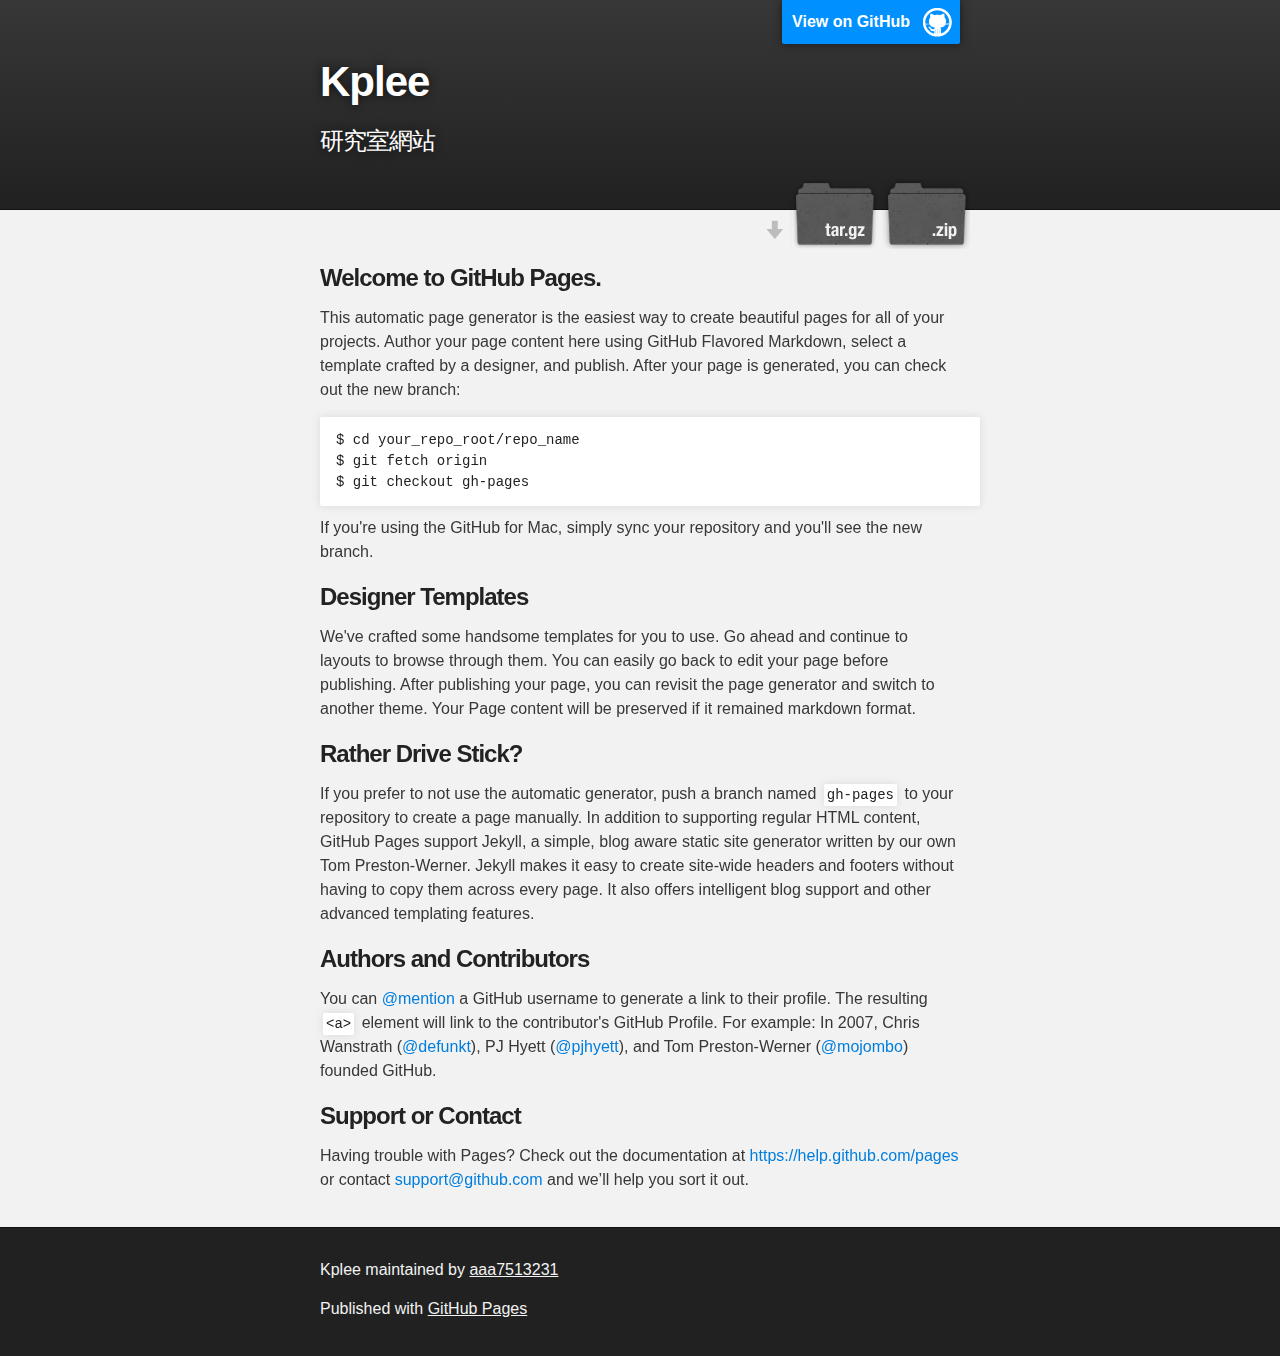
<file: index.html>
<!DOCTYPE html>
<html>

  <head>
    <meta charset='utf-8'>
    <meta http-equiv="X-UA-Compatible" content="chrome=1">
    <meta name="description" content="Kplee : 研究室網站">

    <link rel="stylesheet" type="text/css" media="screen" href="stylesheets/stylesheet.css">

    <title>Kplee</title>
  </head>

  <body>

    <!-- HEADER -->
    <div id="header_wrap" class="outer">
        <header class="inner">
          <a id="forkme_banner" href="https://github.com/aaa7513231/Kplee">View on GitHub</a>

          <h1 id="project_title">Kplee</h1>
          <h2 id="project_tagline">研究室網站</h2>

            <section id="downloads">
              <a class="zip_download_link" href="https://github.com/aaa7513231/Kplee/zipball/master">Download this project as a .zip file</a>
              <a class="tar_download_link" href="https://github.com/aaa7513231/Kplee/tarball/master">Download this project as a tar.gz file</a>
            </section>
        </header>
    </div>

    <!-- MAIN CONTENT -->
    <div id="main_content_wrap" class="outer">
      <section id="main_content" class="inner">
        <h3>
<a id="welcome-to-github-pages" class="anchor" href="#welcome-to-github-pages" aria-hidden="true"><span class="octicon octicon-link"></span></a>Welcome to GitHub Pages.</h3>

<p>This automatic page generator is the easiest way to create beautiful pages for all of your projects. Author your page content here using GitHub Flavored Markdown, select a template crafted by a designer, and publish. After your page is generated, you can check out the new branch:</p>

<pre><code>$ cd your_repo_root/repo_name
$ git fetch origin
$ git checkout gh-pages
</code></pre>

<p>If you're using the GitHub for Mac, simply sync your repository and you'll see the new branch.</p>

<h3>
<a id="designer-templates" class="anchor" href="#designer-templates" aria-hidden="true"><span class="octicon octicon-link"></span></a>Designer Templates</h3>

<p>We've crafted some handsome templates for you to use. Go ahead and continue to layouts to browse through them. You can easily go back to edit your page before publishing. After publishing your page, you can revisit the page generator and switch to another theme. Your Page content will be preserved if it remained markdown format.</p>

<h3>
<a id="rather-drive-stick" class="anchor" href="#rather-drive-stick" aria-hidden="true"><span class="octicon octicon-link"></span></a>Rather Drive Stick?</h3>

<p>If you prefer to not use the automatic generator, push a branch named <code>gh-pages</code> to your repository to create a page manually. In addition to supporting regular HTML content, GitHub Pages support Jekyll, a simple, blog aware static site generator written by our own Tom Preston-Werner. Jekyll makes it easy to create site-wide headers and footers without having to copy them across every page. It also offers intelligent blog support and other advanced templating features.</p>

<h3>
<a id="authors-and-contributors" class="anchor" href="#authors-and-contributors" aria-hidden="true"><span class="octicon octicon-link"></span></a>Authors and Contributors</h3>

<p>You can <a href="https://github.com/blog/821" class="user-mention">@mention</a> a GitHub username to generate a link to their profile. The resulting <code>&lt;a&gt;</code> element will link to the contributor's GitHub Profile. For example: In 2007, Chris Wanstrath (<a href="https://github.com/defunkt" class="user-mention">@defunkt</a>), PJ Hyett (<a href="https://github.com/pjhyett" class="user-mention">@pjhyett</a>), and Tom Preston-Werner (<a href="https://github.com/mojombo" class="user-mention">@mojombo</a>) founded GitHub.</p>

<h3>
<a id="support-or-contact" class="anchor" href="#support-or-contact" aria-hidden="true"><span class="octicon octicon-link"></span></a>Support or Contact</h3>

<p>Having trouble with Pages? Check out the documentation at <a href="https://help.github.com/pages">https://help.github.com/pages</a> or contact <a href="mailto:support@github.com">support@github.com</a> and we’ll help you sort it out.</p>
      </section>
    </div>

    <!-- FOOTER  -->
    <div id="footer_wrap" class="outer">
      <footer class="inner">
        <p class="copyright">Kplee maintained by <a href="https://github.com/aaa7513231">aaa7513231</a></p>
        <p>Published with <a href="https://pages.github.com">GitHub Pages</a></p>
      </footer>
    </div>

    

  </body>
</html>
</file>
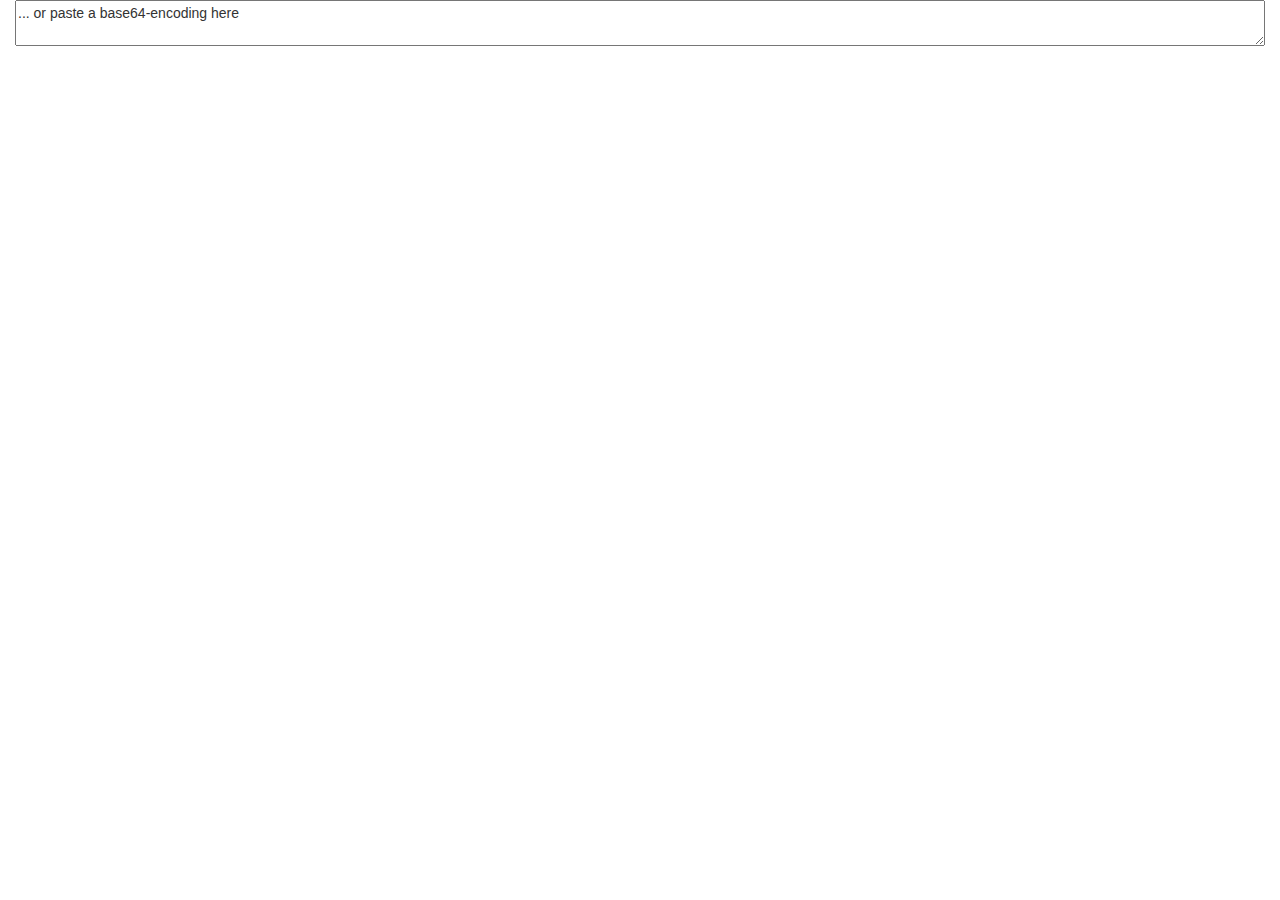
<file: CsvInputVerify/Index.html>
<!DOCTYPE html>
<html>
  <head>
    <meta charset="UTF-8">
    <title>CSV驗證</title>
    <meta http-equiv="Content-Type" content="text/html; charset=UTF-8" />
	 <!-- Bootstrap Core CSS -->
    <link href="bootstrap/css/bootstrap.min.css" rel="stylesheet"> 
	<!-- bootstrap-table -->
    <link href="bootstrap/css/bootstrap-table.css" rel="stylesheet">

	<style type="text/css">
	.col-center{
		text-align:center;
	}
	.fullheigh{
		height:100%;
	}
	.eightywidth{
		width:80%;
	}
	body,html{
		height:100%;
	}
	#b64data{
		width:100%;
	}
	tbody{
		overflow-y: scroll;
	}
	table{
		height:100%; 
	}
	#excel_table{
		height:80%; 
	}
	</style>
  </head>
  <body>
	
	<div class="container-fluid fullheigh">
		
		<div class="row fullheigh">
			<div class="col-md-12 col-center fullheigh">
				<textarea id="b64data" name="excel_data">... or paste a base64-encoding here</textarea>
				<div id="excel_table"></div>
			</div>
		</div>
    </div>
	
	
    <!-- jQuery 2.1.3 -->
    <script src="plugins/jQuery/jQuery-2.1.3.min.js"></script>
    <!-- Bootstrap 3.3.2 JS -->
    <script src="bootstrap/js/bootstrap.min.js" type="text/javascript"></script>
	<!-- bootstrap-table -->
	<script src="bootstrap/js/bootstrap-table.js"></script>
	<!-- 頁面 JS -->
	<script type="text/javascript">
	$(function() {
        $('textarea[name=excel_data]').keyup(function() {
            var data = $(this).val();
            var rows = data.split("\n");
			var tableString = '<table id=\"table\" data-show-columns=\"true\" data-click-to-select=\"true\" data-search=\"true\" data-show-toggle=\"true\" data-height=\"800\"';
			tableString = tableString + 'data-query-params=\"queryParams\"';
			tableString = tableString + 'data-pagination=\"true\"';
			tableString = tableString + '>';
			
            var table = $(tableString);    
			var thead = $('<thead \"/>');
			var tr = $('<tr \"/>');
			var RowsCount=0;
			//組合thead
            for(var y in rows) {
				var cellCounts=0;
				if(RowsCount==0){
					var cells = rows[y].split("\t");
					
					tr.append('<th data-field=\"state\" data-checkbox=\"true\"> </th>');
					for(var x in cells) {
						tr.append('<th data-field=\"'+cellCounts+'\">'+cellCounts+'</th>');
						cellCounts++;
					}
					thead.append(tr);
				}
                RowsCount++;
            }
			table.append(thead);
			//組合json array
			var Data = [];
			for(var y in rows) {
				var DataSet = [];
				var cells = rows[y].split("\t");
				var cellCounts=0;
				for(var x in cells) {
					DataSet[cellCounts] = cells[x];
					cellCounts++;
				}
				Data.push(DataSet);
            }
			console.log(Data);
            $('#excel_table').html(table);
			$('#table').bootstrapTable({
				data: Data
			});
			
        });
    });
	</script>
  </body>
</html>
</file>
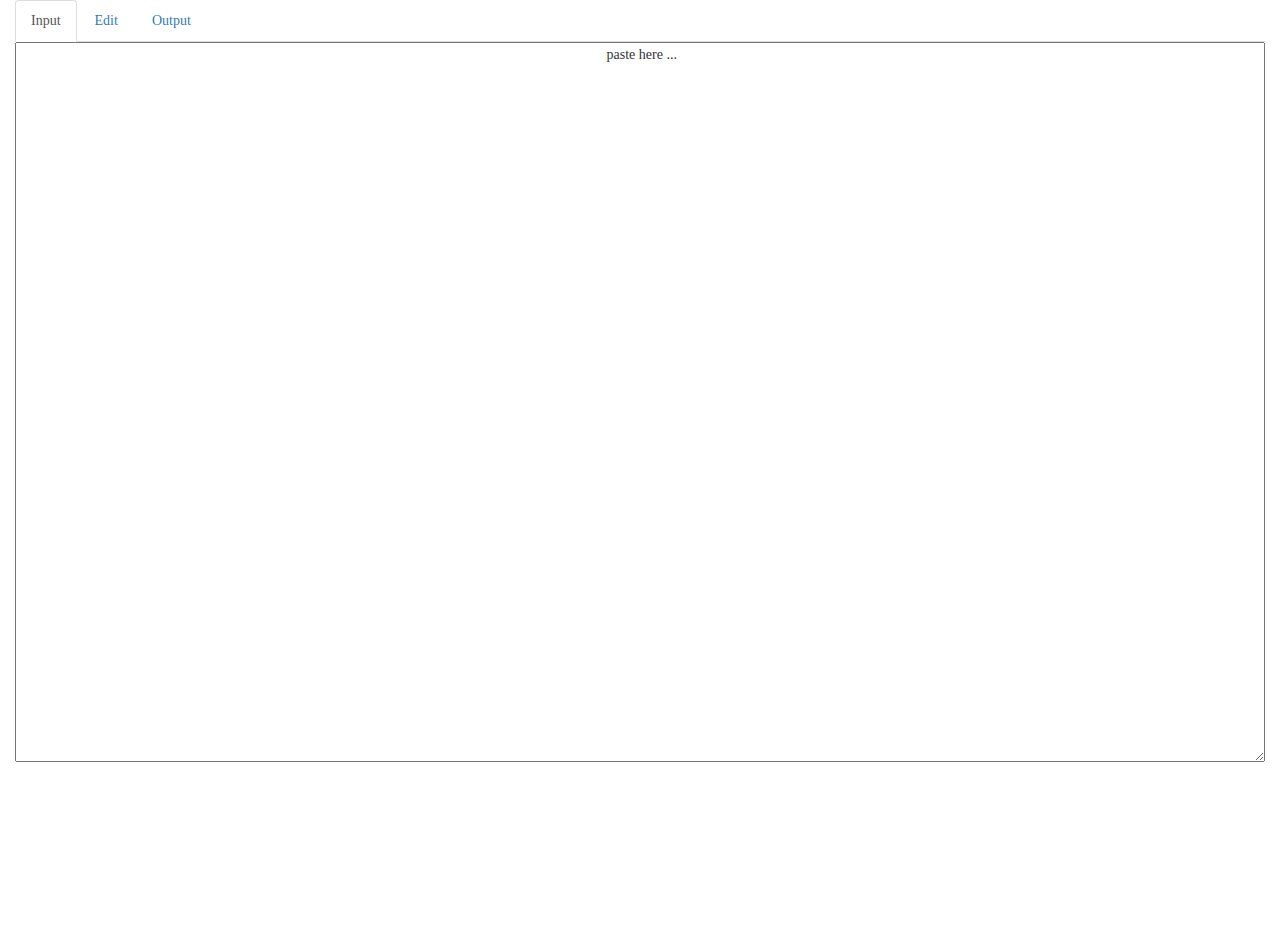
<file: CsvInputVerify/Index2.html>
<!DOCTYPE html>
<html>
  <head>
    <meta charset="UTF-8">
    <title>負載表輸入驗證</title>
    <meta http-equiv="Content-Type" content="text/html; charset=UTF-8" />
	 <!-- Bootstrap Core CSS -->
    <link href="bootstrap/css/bootstrap.min.css" rel="stylesheet"> 
	<!-- bootstrap-table -->
    <link href="bootstrap/css/bootstrap-table.css" rel="stylesheet">
	<!-- bootstrap-table editable-->
    <link href="bootstrap/css/bootstrap-table-editable.css" rel="stylesheet">	
	<style type="text/css">
	.col-center{
		text-align:center;
	}
	.fullheigh{
		height:100%;
	}
	.eightywidth{
		width:80%;
	}
	.eightyheigh{
		height:80%;
	}
	body,html,.tab-content{
		height:100%;
	}
	#b64data{
		width:100%;
	}
	*{
		 font-family: "malgun gothic", simhei;
	}
	</style>
  </head>
  <body>
	
	<div class="container-fluid fullheigh">
		
		<ul class="nav nav-tabs" id="TabNav">
			<li role="presentation" class="active"><a data-toggle="tab" href="#sectionA">Input</a></li>
			<li role="presentation"><a data-toggle="tab" href="#sectionB">Edit</a></li>
			<li role="presentation"><a data-toggle="tab" href="#sectionC">Output</a></li>
		</ul>
		<div class="tab-content">
			<div id="sectionA" class="tab-pane fade in active fullheigh">
				<textarea id="b64data" name="excel_data" class="eightyheigh col-center"> paste here ...</textarea>
			</div>
			<div id="sectionB" class="tab-pane fade eightyheigh">
				<div id="Tag_table" >
					<table id="TagTable"
                        data-toggle="table"
						data-show-header="false">
                        <thead>
                        <tr>
                            <th data-field="id00"></th>
							<th data-field="id01"></th>
							<th data-field="id02"></th>
							<th data-field="id03"></th>
							<th data-field="id04"></th>
							<th data-field="id05"></th>
							<th data-field="id06"></th>
							<th data-field="id07"></th>
							<th data-field="id08"></th>
							<th data-field="id09"></th>
							<th data-field="id10"></th>
							<th data-field="id11"></th>
							<th data-field="id12"></th>
							<th data-field="id13"></th>
							<th data-field="id14"></th>
							<th data-field="id15"></th>
							<th data-field="id16"></th>
							<th data-field="id17"></th>
							<th data-field="id18"></th>
							<th data-field="id19"></th>
							<th data-field="id20"></th>
							<th data-field="id21"></th>
							<th data-field="id22"></th>
							<th data-field="id23"></th>
							<th data-field="id24"></th>
							<th data-field="id25"></th>
							<th data-field="id26"></th>
							<th data-field="id27"></th>
                        </tr>
						
                        </thead>
						<tbody>
							<tr id="tr-id-1" class="tr-class-1">
								<td id="td-id-1" class="td-class-1">樓層Floor</td>
								<td >房間編號Zone number</td>
								<td >房間名稱Zone name</td>
								<td >室內設計條件(夏天)為空調空間再填寫</td>
								<td ></td>
								<td ></td>
								<td >面積</td>
								<td >高度</td>
								<td >體積</td>
								<td >Cleanliness Class</td>
								<td >Cooling Loading</td>
								<td ></td>
								<td ></td>
								<td ></td>
								<td ></td>
								<td ></td>
								<td ></td>
								<td ></td>
								<td ></td>
								<td ></td>
								<td ></td>
								<td ></td>
								<td ></td>
								<td ></td>
								<td ></td>
								<td ></td>
								<td >SYSTEM(設備名稱)</td>
								<td ></td>
							</tr>
							<tr id="tr-id-2" class="tr-class-2">
								<td id="td-id-2" class="td-class-2">0</td>
								<td ></td>
								<td ></td>
								<td >Temperature</td>
								<td ></td>
								<td >Humidity</td>
								<td >A</td>
								<td >H</td>
								<td >V</td>
								<td ></td>
								<td >人員負載</td>
								<td >11</td>
								<td >設備負載</td>
								<td ></td>
								<td ></td>
								<td >Process Cooling Load</td>
								<td ></td>
								<td >照明負荷</td>
								<td ></td>
								<td ></td>
								<td >Infiltration(Overpressure)</td>
								<td >General Exhaust</td>
								<td >Toxic Exhaust</td>
								<td >Makeup Air</td>
								<td >Recirculation air flow rate</td>
								<td >Supply Air</td>
								<td >SA FROM(供風設備名稱)</td>
								<td >OA FROM(外氣設備名稱)</td>
							</tr>
							<tr id="tr-id-3" class="tr-class-3">
								<td id="td-id-3" class="td-class-3"></td>
								<td ></td>
								<td ></td>
								<td >℃</td>
								<td >oF</td>
								<td >%</td>
								<td >(m2)</td>
								<td >(m)</td>
								<td >(m3)</td>
								<td ></td>
								<td >Number</td>
								<td >#/1000ft2 or #/100m2</td>
								<td >(熱負載)W/m2</td>
								<td >(電力負載)W/m2</td>
								<td >(建議)W/m2</td>
								<td >W/m2</td>
								<td >kW</td>
								<td >lux</td>
								<td >kW</td>
								<td >建議值 LPD,W.ft2</td>
								<td >ACH</td>
								<td >CMH</td>
								<td >CMH</td>
								<td >CMH</td>
								<td >CMH</td>
								<td >CMH</td>
								<td ></td>
								<td ></td>
							</tr>
							<tr id="tr-id-4" class="tr-class-4">
								<td id="td-id-4" class="td-class-4">0</td>
								<td >1</td>
								<td >2</td>
								<td >3</td>
								<td >4</td>
								<td >5</td>
								<td >6</td>
								<td >7</td>
								<td >8</td>
								<td >9</td>
								<td >10</td>
								<td >11</td>
								<td >12</td>
								<td >13</td>
								<td >14</td>
								<td >15</td>
								<td >16</td>
								<td >17</td>
								<td >18</td>
								<td >19</td>
								<td >20</td>
								<td >21</td>
								<td >22</td>
								<td >23</td>
								<td >24</td>
								<td >25</td>
								<td >26</td>
								<td >27</td>
							</tr>
						</tbody>
                    </table>
				</div>
				<div id="excel_table" class="eightyheigh"></div>
			</div>
			<div id="sectionC" class="tab-pane fade fullheigh">
				<div id="OutPut_table" class="eightyheigh">
					<div id="OutPut_BootstrapTable_toolbar" class="btn-group"/>
						<button type="button" class="btn btn-default" id="OutPut_BootstrapTable_Save"><i class="glyphicon glyphicon-check"></i></button>
					</div>
					<table id="OutPut_BootstrapTable"
						data-show-header="false"
						data-toolbar="#OutPut_BootstrapTable_toolbar"
						data-search="true">
                        <thead>
                        <tr>
                            <th data-field="id00">00</th>
							<th data-field="id01">01</th>
							<th data-field="id02">02</th>
							<th data-field="id03">03</th>
							<th data-field="id04">04</th>
							<th data-field="id05">05</th>
							<th data-field="id06">06</th>
							<th data-field="id07">07</th>
							<th data-field="id08">08</th>
							<th data-field="id09">09</th>
							<th data-field="id10">10</th>
							<th data-field="id11">11</th>
							<th data-field="id12">12</th>
							<th data-field="id13">13</th>
							<th data-field="id14">14</th>
							<th data-field="id15">15</th>
							<th data-field="id16">16</th>
							<th data-field="id17">17</th>
							<th data-field="id18">18</th>
							<th data-field="id19">19</th>
							<th data-field="id20">20</th>
							<th data-field="id21">21</th>
							<th data-field="id22">22</th>
							<th data-field="id23">23</th>
							<th data-field="id24">24</th>
							<th data-field="id25">25</th>
							<th data-field="id26">26</th>
							<th data-field="id27">27</th>
                        </tr>
                        </thead>
                    </table>
				</div>
			</div>
		</div>
    </div>
	<div class="modal fade" id="SaveDialog">
		<div class="modal-dialog">
			<div class="modal-content">
				<div class="modal-header">
					<button type="button" class="close" data-dismiss="modal" aria-label="Close"><span aria-hidden="true">&times;</span></button>
					<h4 class="modal-title">專案儲存</h4>
				</div>
				<div class="modal-body">
					<p>還在想怎樣寫~~</p>
				</div>
				<div class="modal-footer">
					<button type="button" class="btn btn-default" data-dismiss="modal">Close</button>
					<button type="button" class="btn btn-primary">Save changes</button>
				</div>
			</div><!-- /.modal-content -->
		</div><!-- /.modal-dialog -->
	</div><!-- /.modal -->
    <!-- jQuery 2.1.3 -->
    <script src="plugins/jQuery/jQuery-2.1.3.min.js"></script>
    <!-- Bootstrap 3.3.2 JS -->
    <script src="bootstrap/js/bootstrap.min.js" type="text/javascript"></script>
	<!-- bootstrap-table -->
	<script src="bootstrap/js/bootstrap-table.js"></script>
	<!-- bootstrap-table editable-->
	<script src="bootstrap/js/bootstrap-table-editable.js"></script>
	<!-- bootstrap-table editable-->
	<script src="bootstrap/js/bootstrap-extensions-table-editable.js"></script>
	<!-- bootstrap-table editable-->
	<script src="bootstrap/js/bootstrap3-table-editable.js"></script>
	<!-- 頁面 JS -->
	<script type="text/javascript">
	$(function() {
		//設定負載表的表頭
		function LoadingTableHeaderArraySet(){
			var LoadingTableHeaderForReturn = [];
			var LoadingTableHeaderSet= [];
			LoadingTableHeaderSet["id00"]="樓層Floor";
			LoadingTableHeaderSet["id01"]="房間編號Zone number";
			LoadingTableHeaderSet["id02"]="房間名稱Zone name";
			LoadingTableHeaderSet["id03"]="室內設計條件(夏天)為空調空間再填寫";
			LoadingTableHeaderSet["id04"]="";
			LoadingTableHeaderSet["id05"]="";
			LoadingTableHeaderSet["id06"]="面積";
			LoadingTableHeaderSet["id07"]="高度";
			LoadingTableHeaderSet["id08"]="體積";
			LoadingTableHeaderSet["id09"]="Cleanliness Class";
			LoadingTableHeaderSet["id10"]="Cooling Loading";
			LoadingTableHeaderSet["id11"]="";
			LoadingTableHeaderSet["id12"]="";
			LoadingTableHeaderSet["id13"]="";
			LoadingTableHeaderSet["id14"]="";
			LoadingTableHeaderSet["id15"]="";
			LoadingTableHeaderSet["id16"]="";
			LoadingTableHeaderSet["id17"]="";
			LoadingTableHeaderSet["id18"]="";
			LoadingTableHeaderSet["id19"]="";
			LoadingTableHeaderSet["id20"]="";
			LoadingTableHeaderSet["id21"]="";
			LoadingTableHeaderSet["id22"]="";
			LoadingTableHeaderSet["id23"]="";
			LoadingTableHeaderSet["id24"]="";
			LoadingTableHeaderSet["id25"]="";
			LoadingTableHeaderSet["id26"]="SYSTEM(設備名稱)";
			LoadingTableHeaderSet["id27"]="";
			
			LoadingTableHeaderForReturn.push(LoadingTableHeaderSet);
			LoadingTableHeaderSet= [];
			LoadingTableHeaderSet["id00"]="";
			LoadingTableHeaderSet["id01"]="";
			LoadingTableHeaderSet["id02"]="";
			LoadingTableHeaderSet["id03"]="Temperature";
			LoadingTableHeaderSet["id04"]="";
			LoadingTableHeaderSet["id05"]="Humidity";
			LoadingTableHeaderSet["id06"]="A";
			LoadingTableHeaderSet["id07"]="H";
			LoadingTableHeaderSet["id08"]="V";
			LoadingTableHeaderSet["id09"]="";
			LoadingTableHeaderSet["id10"]="人員負載";
			LoadingTableHeaderSet["id11"]="11";
			LoadingTableHeaderSet["id12"]="設備負載";
			LoadingTableHeaderSet["id13"]="";
			LoadingTableHeaderSet["id14"]="";
			LoadingTableHeaderSet["id15"]="Process Cooling Load";
			LoadingTableHeaderSet["id16"]="";
			LoadingTableHeaderSet["id17"]="照明負荷";
			LoadingTableHeaderSet["id18"]="";
			LoadingTableHeaderSet["id19"]="";
			LoadingTableHeaderSet["id20"]="Infiltration(Overpressure)";
			LoadingTableHeaderSet["id21"]="General Exhaust";
			LoadingTableHeaderSet["id22"]="Toxic Exhaust";
			LoadingTableHeaderSet["id23"]="Makeup Air";
			LoadingTableHeaderSet["id24"]="Recirculation air flow rate";
			LoadingTableHeaderSet["id25"]="Supply Air";
			LoadingTableHeaderSet["id26"]="SA FROM(供風設備名稱)";
			LoadingTableHeaderSet["id27"]="OA FROM(外氣設備名稱)";
			
			LoadingTableHeaderForReturn.push(LoadingTableHeaderSet);
			LoadingTableHeaderSet= [];
			LoadingTableHeaderSet["id00"]="";
			LoadingTableHeaderSet["id01"]="";
			LoadingTableHeaderSet["id02"]="";
			LoadingTableHeaderSet["id03"]="℃";
			LoadingTableHeaderSet["id04"]="oF";
			LoadingTableHeaderSet["id05"]="%";
			LoadingTableHeaderSet["id06"]="(m2)";
			LoadingTableHeaderSet["id07"]="(m)";
			LoadingTableHeaderSet["id08"]="(m3)";
			LoadingTableHeaderSet["id09"]="";
			LoadingTableHeaderSet["id10"]="Number";
			LoadingTableHeaderSet["id11"]="#/1000ft2 or #/100m2";
			LoadingTableHeaderSet["id12"]="(熱負載)W/m2";
			LoadingTableHeaderSet["id13"]="(電力負載)W/m2";
			LoadingTableHeaderSet["id14"]="(建議)W/m2";
			LoadingTableHeaderSet["id15"]="W/m2";
			LoadingTableHeaderSet["id16"]="kW";
			LoadingTableHeaderSet["id17"]="lux";
			LoadingTableHeaderSet["id18"]="kW";
			LoadingTableHeaderSet["id19"]="建議值 LPD,W.ft2";
			LoadingTableHeaderSet["id20"]="ACH";
			LoadingTableHeaderSet["id21"]="CMH";
			LoadingTableHeaderSet["id22"]="CMH";
			LoadingTableHeaderSet["id23"]="CMH";
			LoadingTableHeaderSet["id24"]="CMH";
			LoadingTableHeaderSet["id25"]="CMH";
			LoadingTableHeaderSet["id26"]="";
			LoadingTableHeaderSet["id27"]="";
			
			LoadingTableHeaderForReturn.push(LoadingTableHeaderSet);
			return LoadingTableHeaderForReturn;
			
		}
		//表格合併設定與CSS設定
		function LoadingTableHeaderMerageAndCssSetting(TableName){
			//表格合併設定
			$("#"+TableName).bootstrapTable('mergeCells', {index: 0, field: 'id00', colspan: 1, rowspan: 3});
			$("#"+TableName).bootstrapTable('mergeCells', {index: 0, field: 'id01', colspan: 1, rowspan: 3});
			$("#"+TableName).bootstrapTable('mergeCells', {index: 0, field: 'id02', colspan: 1, rowspan: 3});
			$("#"+TableName).bootstrapTable('mergeCells', {index: 0, field: 'id03', colspan: 3, rowspan: 1});
			$("#"+TableName).bootstrapTable('mergeCells', {index: 0, field: 'id09', colspan: 1, rowspan: 3});
			$("#"+TableName).bootstrapTable('mergeCells', {index: 0, field: 'id10', colspan: 16, rowspan: 1});
			$("#"+TableName).bootstrapTable('mergeCells', {index: 0, field: 'id26', colspan: 2, rowspan: 1});
			$("#"+TableName).bootstrapTable('mergeCells', {index: 1, field: 'id03', colspan: 2, rowspan: 1});
			$("#"+TableName).bootstrapTable('mergeCells', {index: 1, field: 'id10', colspan: 2, rowspan: 1});
			$("#"+TableName).bootstrapTable('mergeCells', {index: 1, field: 'id12', colspan: 3, rowspan: 1});
			$("#"+TableName).bootstrapTable('mergeCells', {index: 1, field: 'id15', colspan: 2, rowspan: 1});
			$("#"+TableName).bootstrapTable('mergeCells', {index: 1, field: 'id17', colspan: 3, rowspan: 1});
			$("#"+TableName).bootstrapTable('mergeCells', {index: 1, field: 'id26', colspan: 1, rowspan: 2});
			$("#"+TableName).bootstrapTable('mergeCells', {index: 1, field: 'id27', colspan: 1, rowspan: 2});
			//重新設定表格顏色
			$( "#"+TableName+" tr" ).slice(1, 4).css( "background-color", "#CCFFFF" );
			//文字垂直置中
			$( "#"+TableName+" td" ).css( "text-align", "center" );
			$( "#"+TableName+" td" ).css( "vertical-align", "middle" );
		}
		//初始化設定
		function init(){
			//表格合併設定
			LoadingTableHeaderMerageAndCssSetting("TagTable");
			//提示顏色
			$( "#TagTable tr[data-index='3']" ).css( "background-color", "yellow" );
			//輸入表格事件設定
			$('textarea[name=excel_data]').keyup(function() {
				//換頁
				$("#TabNav li:eq(1) a").tab('show');
				//將textarea內的文字轉換成表格
				TextParse2Table($(this).val());
			});
			$("#Tag_table").hide();
			
			//設定負載表的表頭
			var LoadingTableHeader = LoadingTableHeaderArraySet();
			
			//設定表格
			$('#OutPut_BootstrapTable').bootstrapTable({
				data: LoadingTableHeader
			});
			//表格合併設定
			LoadingTableHeaderMerageAndCssSetting("OutPut_BootstrapTable");
			//專案存檔視窗
			$('#OutPut_BootstrapTable_Save').click(function() {
				$("#SaveDialog").modal('show');
			});
		}
		//文字解析
		function TextParse2Table(data){
			//客製化按鈕
			var ToolBoxHtml=$('<div id=\"toolbar\" class=\"btn-group\"/>');
			ToolBoxHtml.append("<button type=\"button\" class=\"btn btn-default\" id=\"TableTagButton\"><i class=\"glyphicon glyphicon-tag\"></i></button>");			
			ToolBoxHtml.append("<button type=\"button\" class=\"btn btn-default\" id=\"TableTransferButton\"><i class=\"glyphicon glyphicon-log-out\"></i></button>");	
			//資料分行切割
            var rows = data.split("\n");
			
			var tableString = '<table id=\"table\"';						//表格設定
			//tableString = tableString + 'data-show-header=\"false\"';		//關閉欄位名稱
			tableString = tableString + 'data-show-columns=\"true\"';		//顯示欄位名稱
			tableString = tableString + 'data-search=\"true\"';				//顯示搜尋欄
			tableString = tableString + 'data-height=\"800\"';				//設定表格高度
			tableString = tableString + 'data-query-params=\"queryParams\"';//不太清楚
			tableString = tableString + 'data-pagination=\"true\"';			//設定分頁
			tableString = tableString + 'data-toolbar=\"#toolbar\"';		//聯結客製化按鈕
			tableString = tableString + 'data-page-list=\"[5, 10, 20, 50, 100, 200 , 500 ,1000 ,1500,2000,2500]\"';		//聯結客製化按鈕
			tableString = tableString + '>';
            var table = $(tableString);    
			var thead = $('<thead \"/>');
			var tr = $('<tr \"/>');
			//組合thead
			var cells = rows[0].split("\t");
			tr.append('<th data-field=\"state\" data-checkbox=\"true\"> </th>');
			for(var x in cells) tr.append('<th data-field=\"'+x+'\" data-editable=\"true\">'+x+'</th>');
			thead.append(tr);
			table.append(thead);
			//---------------
			//組合Data array
			var Data = [];
			//欄位設定資料格---------------
			var cells = rows[0].split("\t");
			var DataSet = [];
			for(var x in cells) DataSet[x] = "";
			Data.push(DataSet);
			//欄位設定資料格---------------
			for(var y in rows) {
				var DataSet = [];
				var cells = rows[y].split("\t");
				for(var x in cells) DataSet[x] = cells[x];
				Data.push(DataSet);
            }
			//---------------
			//先清空資料
            $('#excel_table').html("");
			//加入客製化按鈕
            $('#excel_table').append(ToolBoxHtml);
			//加入表格
            $('#excel_table').append(table);
			//設定表格
			$('#table').bootstrapTable({
				data: Data
			});
			//提示按鈕
			$('#TableTagButton').click(function() {
				//$('#modalTagTable').modal('show');
				if($('#Tag_table').is(':hidden'))$('#Tag_table').show();
				else $('#Tag_table').hide();
			});
			//資料轉換
			$('#TableTransferButton').click(function() {
				//alert(JSON.stringify($('#table').bootstrapTable('getData')[0]));
				TableTransfer2Output($('#table').bootstrapTable('getSelections'),$('#table').bootstrapTable('getData')[0],$('#table').bootstrapTable('getData'));
			});
			//重新設定表格顏色
			$( "#table tr[data-index='0']" ).css( "background-color", "yellow" );
			//換頁面時，重新設定表格顏色
			$('#table').on('page-change.bs.table', function (e, size, number) {
				$( "#table tr[data-index='0']" ).css( "background-color", "yellow" );
			});
		}
		//資料輸出
		function TableTransfer2Output(TableSelectData,SelectIndex,TableData){
			//TableSelectData 	表格選取的資料
			//SelectIndex 		指定的指標
			//TableData 		表格全部資料
			//換頁
			$("#TabNav li:eq(2) a").tab('show');
			//表頭資料初始化
			var LoadingTableHeader = LoadingTableHeaderArraySet();
			//將Edit的資料重新組合近LoadingTableHeader資料內
			for(var i=0;i<TableSelectData.length;i++){
				var LoadingTableHeaderSet= [];
				//依據轉換指標填入數據
				for(var j=0;j<SelectIndex.length;j++){
					if(	SelectIndex[j]!=null && SelectIndex[j]!="") 
					{
						if(SelectIndex[j]<10) LoadingTableHeaderSet["id0"+SelectIndex[j]]=TableSelectData[i][j];
						else LoadingTableHeaderSet["id"+SelectIndex[j]]=TableSelectData[i][j];
					}
				}
				//檢查數據，沒有填到的數據補建立
				for(var j=0;j<28;j++){
					if(j<10 && LoadingTableHeaderSet["id0"+j]==undefined ) LoadingTableHeaderSet["id0"+j]="";
					else if( j > 9 && LoadingTableHeaderSet["id"+j]==undefined) LoadingTableHeaderSet["id"+j]="";
				}
				LoadingTableHeader.push(LoadingTableHeaderSet);
			}
			console.log(LoadingTableHeader);
			//重新設定表格資料
			$('#OutPut_BootstrapTable').bootstrapTable('load',{
				data: LoadingTableHeader}
			);
			
			//重新將表格合併設定
			LoadingTableHeaderMerageAndCssSetting("OutPut_BootstrapTable");
			
		}
		//初始化設定
		init();
	});
	</script>
  </body>
</html>
</file>
<file: stylesheets/stylesheet.css>
/*******************************************************************************
Slate Theme for GitHub Pages
by Jason Costello, @jsncostello
*******************************************************************************/

@import url(github-light.css);

/*******************************************************************************
MeyerWeb Reset
*******************************************************************************/

html, body, div, span, applet, object, iframe,
h1, h2, h3, h4, h5, h6, p, blockquote, pre,
a, abbr, acronym, address, big, cite, code,
del, dfn, em, img, ins, kbd, q, s, samp,
small, strike, strong, sub, sup, tt, var,
b, u, i, center,
dl, dt, dd, ol, ul, li,
fieldset, form, label, legend,
table, caption, tbody, tfoot, thead, tr, th, td,
article, aside, canvas, details, embed,
figure, figcaption, footer, header, hgroup,
menu, nav, output, ruby, section, summary,
time, mark, audio, video {
  margin: 0;
  padding: 0;
  border: 0;
  font: inherit;
  vertical-align: baseline;
}

/* HTML5 display-role reset for older browsers */
article, aside, details, figcaption, figure,
footer, header, hgroup, menu, nav, section {
  display: block;
}

ol, ul {
  list-style: none;
}

table {
  border-collapse: collapse;
  border-spacing: 0;
}

/*******************************************************************************
Theme Styles
*******************************************************************************/

body {
  box-sizing: border-box;
  color:#373737;
  background: #212121;
  font-size: 16px;
  font-family: 'Myriad Pro', Calibri, Helvetica, Arial, sans-serif;
  line-height: 1.5;
  -webkit-font-smoothing: antialiased;
}

h1, h2, h3, h4, h5, h6 {
  margin: 10px 0;
  font-weight: 700;
  color:#222222;
  font-family: 'Lucida Grande', 'Calibri', Helvetica, Arial, sans-serif;
  letter-spacing: -1px;
}

h1 {
  font-size: 36px;
  font-weight: 700;
}

h2 {
  padding-bottom: 10px;
  font-size: 32px;
  background: url('../images/bg_hr.png') repeat-x bottom;
}

h3 {
  font-size: 24px;
}

h4 {
  font-size: 21px;
}

h5 {
  font-size: 18px;
}

h6 {
  font-size: 16px;
}

p {
  margin: 10px 0 15px 0;
}

footer p {
  color: #f2f2f2;
}

a {
  text-decoration: none;
  color: #007edf;
  text-shadow: none;

  transition: color 0.5s ease;
  transition: text-shadow 0.5s ease;
  -webkit-transition: color 0.5s ease;
  -webkit-transition: text-shadow 0.5s ease;
  -moz-transition: color 0.5s ease;
  -moz-transition: text-shadow 0.5s ease;
  -o-transition: color 0.5s ease;
  -o-transition: text-shadow 0.5s ease;
  -ms-transition: color 0.5s ease;
  -ms-transition: text-shadow 0.5s ease;
}

a:hover, a:focus {text-decoration: underline;}

footer a {
  color: #F2F2F2;
  text-decoration: underline;
}

em {
  font-style: italic;
}

strong {
  font-weight: bold;
}

img {
  position: relative;
  margin: 0 auto;
  max-width: 739px;
  padding: 5px;
  margin: 10px 0 10px 0;
  border: 1px solid #ebebeb;

  box-shadow: 0 0 5px #ebebeb;
  -webkit-box-shadow: 0 0 5px #ebebeb;
  -moz-box-shadow: 0 0 5px #ebebeb;
  -o-box-shadow: 0 0 5px #ebebeb;
  -ms-box-shadow: 0 0 5px #ebebeb;
}

p img {
  display: inline;
  margin: 0;
  padding: 0;
  vertical-align: middle;
  text-align: center;
  border: none;
}

pre, code {
  width: 100%;
  color: #222;
  background-color: #fff;

  font-family: Monaco, "Bitstream Vera Sans Mono", "Lucida Console", Terminal, monospace;
  font-size: 14px;

  border-radius: 2px;
  -moz-border-radius: 2px;
  -webkit-border-radius: 2px;
}

pre {
  width: 100%;
  padding: 10px;
  box-shadow: 0 0 10px rgba(0,0,0,.1);
  overflow: auto;
}

code {
  padding: 3px;
  margin: 0 3px;
  box-shadow: 0 0 10px rgba(0,0,0,.1);
}

pre code {
  display: block;
  box-shadow: none;
}

blockquote {
  color: #666;
  margin-bottom: 20px;
  padding: 0 0 0 20px;
  border-left: 3px solid #bbb;
}


ul, ol, dl {
  margin-bottom: 15px
}

ul {
  list-style-position: inside;
  list-style: disc;
  padding-left: 20px;
}

ol {
  list-style-position: inside;
  list-style: decimal;
  padding-left: 20px;
}

dl dt {
  font-weight: bold;
}

dl dd {
  padding-left: 20px;
  font-style: italic;
}

dl p {
  padding-left: 20px;
  font-style: italic;
}

hr {
  height: 1px;
  margin-bottom: 5px;
  border: none;
  background: url('../images/bg_hr.png') repeat-x center;
}

table {
  border: 1px solid #373737;
  margin-bottom: 20px;
  text-align: left;
 }

th {
  font-family: 'Lucida Grande', 'Helvetica Neue', Helvetica, Arial, sans-serif;
  padding: 10px;
  background: #373737;
  color: #fff;
 }

td {
  padding: 10px;
  border: 1px solid #373737;
 }

form {
  background: #f2f2f2;
  padding: 20px;
}

/*******************************************************************************
Full-Width Styles
*******************************************************************************/

.outer {
  width: 100%;
}

.inner {
  position: relative;
  max-width: 640px;
  padding: 20px 10px;
  margin: 0 auto;
}

#forkme_banner {
  display: block;
  position: absolute;
  top:0;
  right: 10px;
  z-index: 10;
  padding: 10px 50px 10px 10px;
  color: #fff;
  background: url('../images/blacktocat.png') #0090ff no-repeat 95% 50%;
  font-weight: 700;
  box-shadow: 0 0 10px rgba(0,0,0,.5);
  border-bottom-left-radius: 2px;
  border-bottom-right-radius: 2px;
}

#header_wrap {
  background: #212121;
  background: -moz-linear-gradient(top, #373737, #212121);
  background: -webkit-linear-gradient(top, #373737, #212121);
  background: -ms-linear-gradient(top, #373737, #212121);
  background: -o-linear-gradient(top, #373737, #212121);
  background: linear-gradient(top, #373737, #212121);
}

#header_wrap .inner {
  padding: 50px 10px 30px 10px;
}

#project_title {
  margin: 0;
  color: #fff;
  font-size: 42px;
  font-weight: 700;
  text-shadow: #111 0px 0px 10px;
}

#project_tagline {
  color: #fff;
  font-size: 24px;
  font-weight: 300;
  background: none;
  text-shadow: #111 0px 0px 10px;
}

#downloads {
  position: absolute;
  width: 210px;
  z-index: 10;
  bottom: -40px;
  right: 0;
  height: 70px;
  background: url('../images/icon_download.png') no-repeat 0% 90%;
}

.zip_download_link {
  display: block;
  float: right;
  width: 90px;
  height:70px;
  text-indent: -5000px;
  overflow: hidden;
  background: url(../images/sprite_download.png) no-repeat bottom left;
}

.tar_download_link {
  display: block;
  float: right;
  width: 90px;
  height:70px;
  text-indent: -5000px;
  overflow: hidden;
  background: url(../images/sprite_download.png) no-repeat bottom right;
  margin-left: 10px;
}

.zip_download_link:hover {
  background: url(../images/sprite_download.png) no-repeat top left;
}

.tar_download_link:hover {
  background: url(../images/sprite_download.png) no-repeat top right;
}

#main_content_wrap {
  background: #f2f2f2;
  border-top: 1px solid #111;
  border-bottom: 1px solid #111;
}

#main_content {
  padding-top: 40px;
}

#footer_wrap {
  background: #212121;
}



/*******************************************************************************
Small Device Styles
*******************************************************************************/

@media screen and (max-width: 480px) {
  body {
    font-size:14px;
  }

  #downloads {
    display: none;
  }

  .inner {
    min-width: 320px;
    max-width: 480px;
  }

  #project_title {
  font-size: 32px;
  }

  h1 {
    font-size: 28px;
  }

  h2 {
    font-size: 24px;
  }

  h3 {
    font-size: 21px;
  }

  h4 {
    font-size: 18px;
  }

  h5 {
    font-size: 14px;
  }

  h6 {
    font-size: 12px;
  }

  code, pre {
    min-width: 320px;
    max-width: 480px;
    font-size: 11px;
  }

}
</file>
